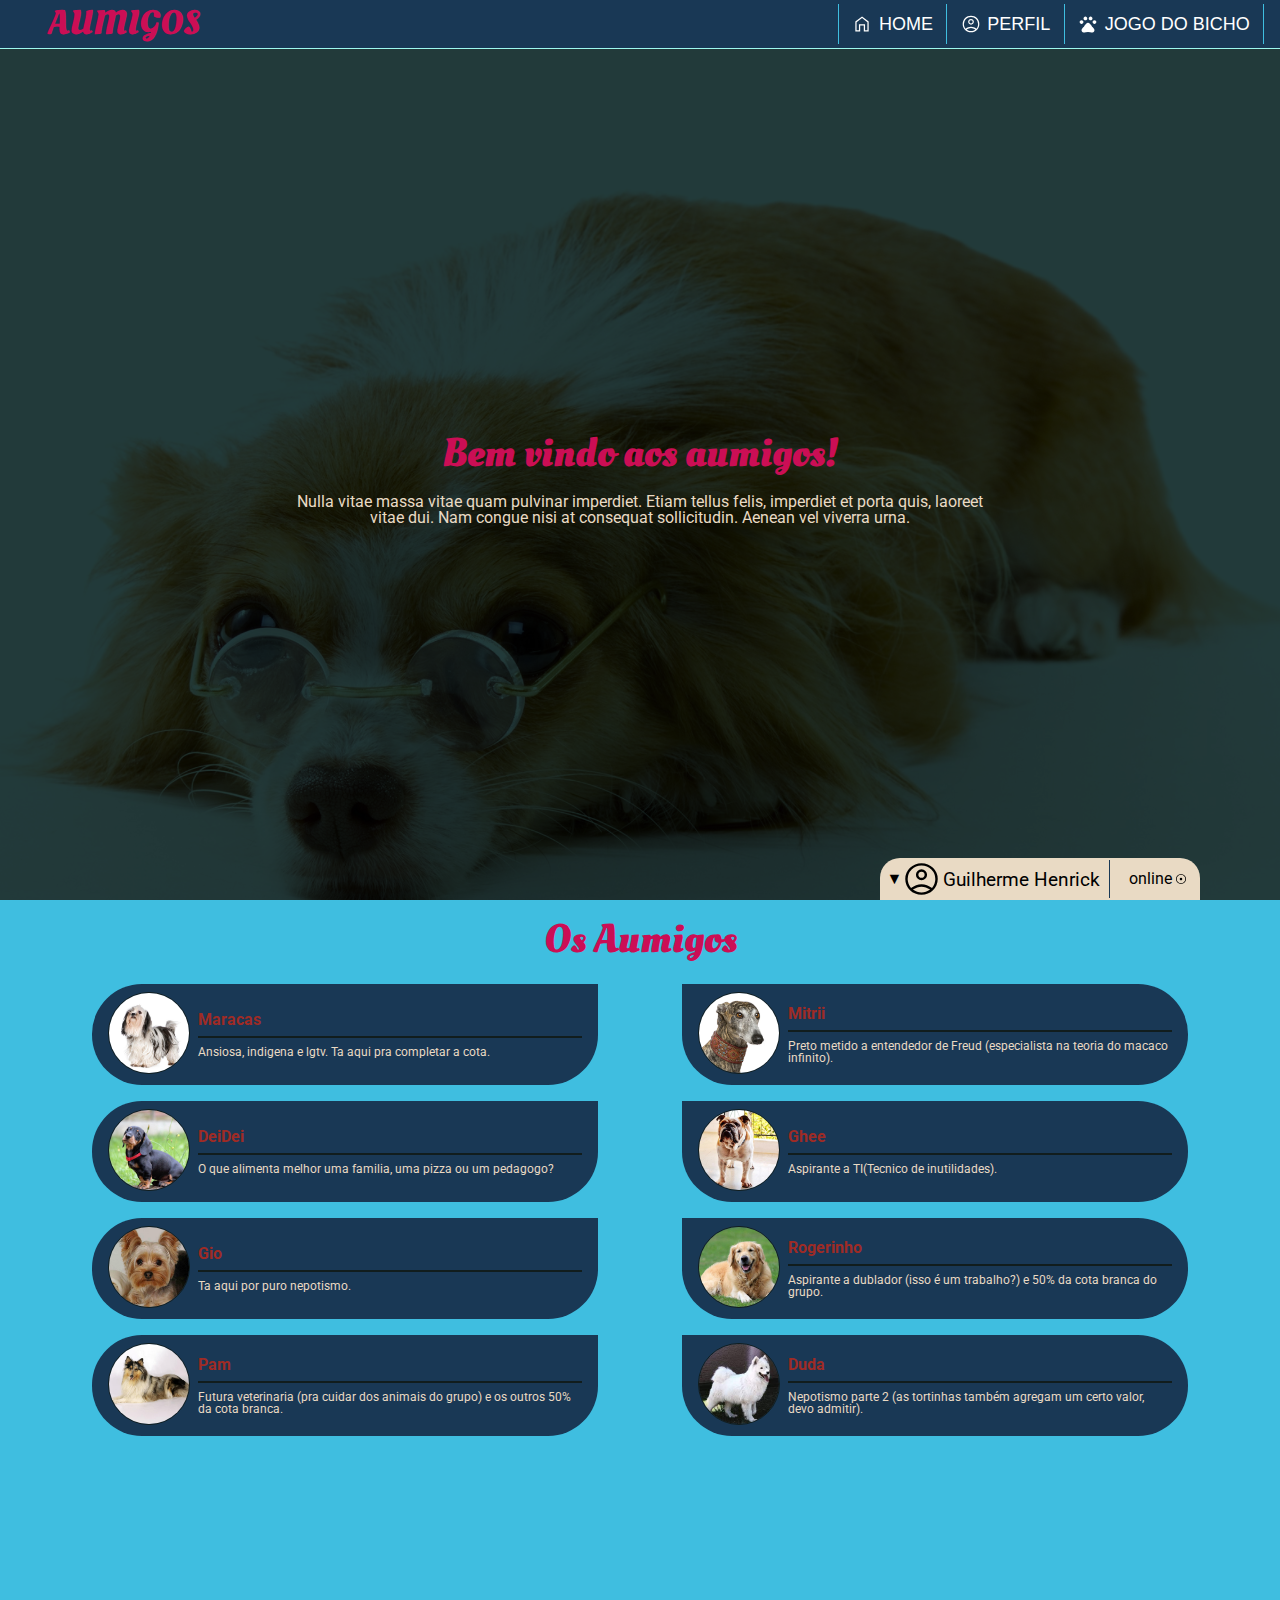
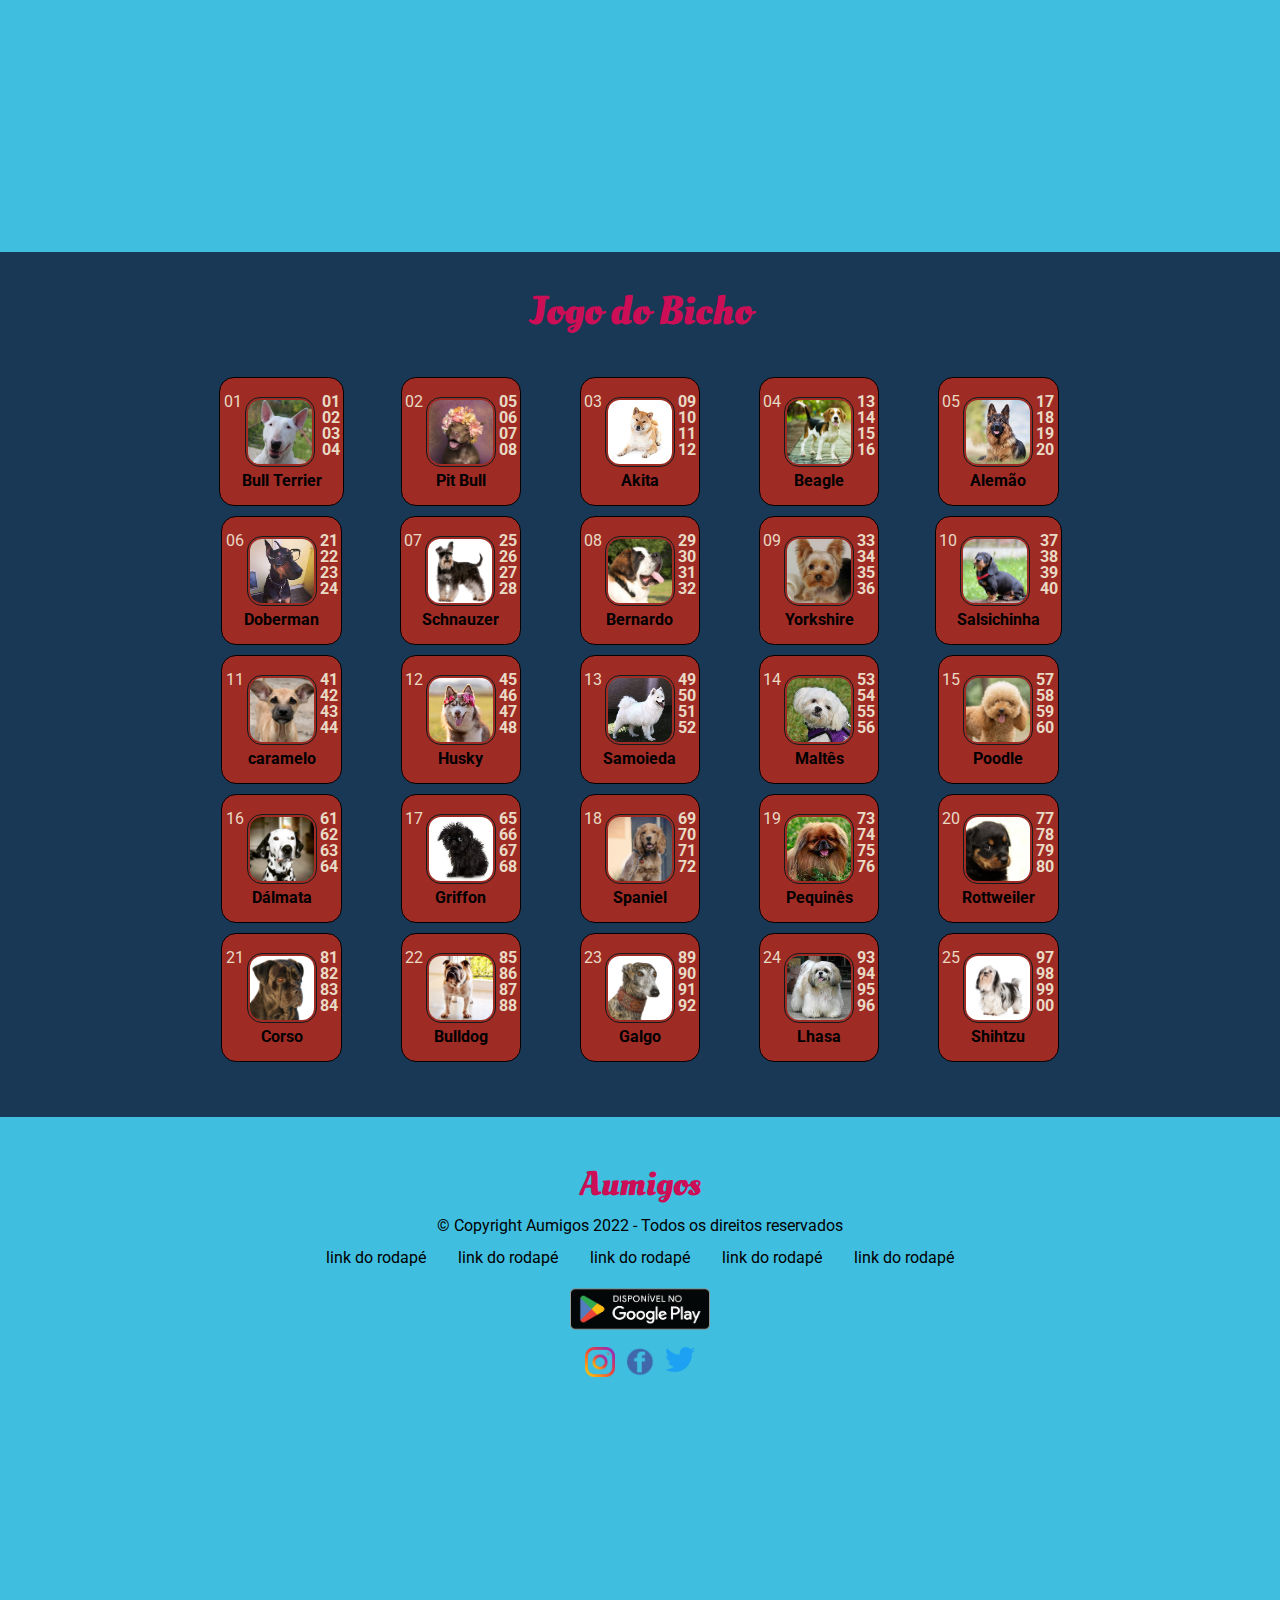
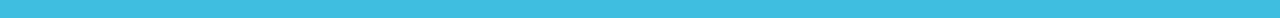
<file: index.html>
<!DOCTYPE html>
<html>
    <head>
        <title>Au</title>
        <meta charset="UTF-8">
        <meta name="viewport" content="width=device-width, initial-scale=1">
        <link rel="stylesheet" href="css/reset.css">
        <link rel="stylesheet" href="css/styles.css">
        <link rel="stylesheet" href="css/header.css">
        <link rel="stylesheet" href="css/chat.css">
        <link rel="stylesheet" href="css/home.css">
        <link rel="stylesheet" href="css/aumigos.css">
        <link rel="stylesheet" href="css/jogo_do_bicho.css">
        <link rel="stylesheet" href="css/footer.css">
        <link href="https://fonts.googleapis.com/css2?family=Roboto:ital,wght@0,100;0,300;0,400;0,500;0,700;0,900;1,100;1,300;1,400;1,500;1,700;1,900&display=swap" rel="stylesheet">
        <link href="https://fonts.googleapis.com/css2?family=Oleo+Script:wght@400;700&display=swap" rel="stylesheet">

    </head>
    <body>
        <header>
            <nav class="navegador">
                
                <div class="container-nav-mobile">

                    <div class="logo-nav-mobile">
                            <a href="index.html" class="logo"><h1 class="logo">AUMIGOS</h1></a>
                    </div>

                    <div class="nav-perfil-mobile">
                        <a href="perfil.html">
                            <img src="img/perfil.svg" alt="icone de perfil" class="nav-button-img">
                        </a>
                    </div>
                    
                </div>

                <div class="container-nav">
                    <div class="logo">
                        <a href="index.html" class="logo"><h1 class="logo">AUMIGOS</h1></a>
                    </div>

                    <div class="nav-buttons">
                        <div class="home">

                            <button class="nav-button home-button nav-buttons-desk">
                                <img src="img/home.svg" alt="icone de perfil" class=" nav-buttons-img">
                                <a href="index.html"><h3 class="texto-nav">HOME</h3></a>
                            </button>

                        </div>

                        <div class="perfil">

                            <button class="nav-button perfil-button-desk nav-buttons-desk">
                                <img src="img/perfil.svg" alt="icone de perfil" class=" nav-buttons-img">
                                <a href="perfil.html" class="texto-nav"><h3 class="texto-nav">PERFIL</h3></a>
                            </button>

                        </div>

                        <div class="jogo">

                            <button class="nav-button jogo-button nav-buttons-desk">
                                <img src="img/animal.svg" alt="icone de perfil" class=" nav-buttons-img">
                                <a href="index.html#jogo-do-bicho"><h3 class="texto-nav">JOGO DO BICHO</h3></a>
                            </button>

                        </div>

                    </div>
                </div>

                
            </nav>
        </header>

        <div class="chat-box">
            <input type="checkbox" name="" id="checkbox-chat-label" class="checkbox-chat">
            
            <div class="chat-header">
                
                <label for="checkbox-chat-label">▼</label>

                <div class="chat-infos">
                    <img src="img/perfil.svg" alt="" class="chat-infos-img">
                    <h3 class="chat-infos-nome">Guilherme Henrick</h3>
                </div>
                <div class="chat-status">
                    <p class="chat-status-texto">online</p>
                    <img src="img/ponto.svg" alt="" class="chat-status-icon">
                </div>
            </div>
            

            <div class="chat-conteudo">
                <p class="chat-conteudo-texto chat-conteudo-texto-remetente">
                    Oii, boa tarde!  <br>
                    Tudo bem?
                </p>

                <p class="chat-conteudo-texto chat-conteudo-texto-recebedor">
                    Oi, boa tarde! <br>
                    Tudo sim, e vc?
                </p>

                <p class="chat-conteudo-texto chat-conteudo-texto-remetente">
                    Tudo otimo. <br>
                    Como esta aquela demanda?
                </p>

                <p class="chat-conteudo-texto chat-conteudo-texto-recebedor">
                    Esta indo kkkk <br>
                    To com uma dificuldade no CCS
                </p>

                <p class="chat-conteudo-texto chat-conteudo-texto-remetente">
                    Qual a dificuldade? <br>
                    Posso ajudar?
                </p>


            </div>

            <div class="chat-input">
                <input type="text" name="chat-input-texto" id="" placeholder="Mensagem" class="chat-input-texto">
                <input type="submit" value="Enviar" class="chat-input-enviar">

            </div>


        </div>

        <main class="home-page">
            <div class="call-to-action-main">
                <h2 class="call-to-action-titulo">
                    Bem vindo aos aumigos!
                </h2>

                <p class="call-to-action-texto">
                    Nulla vitae massa vitae quam pulvinar imperdiet. Etiam tellus felis, imperdiet et porta quis, laoreet vitae dui. Nam congue nisi at consequat sollicitudin. Aenean vel viverra urna.
                </p>

                <!--<button class="call-to-action-button">Seja um Aumigo!</button>-->

            </div>

        </main>

        <div class="aumigos" id="aumigos">
            <h1 class="aumigos-titulo">Os Aumigos</h1>
            <ul class="aumigos-lista">
                <li class="aumigos-lista-itens aumigos-esquerda">
                    <div class="container-aumigos-lista-itens-img">
                        <img src="img/Animais/shitzu.jpg" alt="" class="aumigos-lista-itens-img">                        
                    </div>
                    <div class="aumigos-lista-itens-texto">
                        <h3 class="aumigos-lista-itens-texto-nome aumigos-nome-esquerda">
                            Maracas
                        </h3>
                        <p class="aumigos-lista-itens-texto-conteudo">
                            Ansiosa, indigena e lgtv. Ta aqui pra completar a cota.
                        </p>
                    </div>

                </li>
                <li class="aumigos-lista-itens aumigos-direita">
                    <div class="container-aumigos-lista-itens-img">
                        <img src="img/Animais/galgo.jpg" alt="" class="aumigos-lista-itens-img">                        
                    </div>
                    <div class="aumigos-lista-itens-texto">
                        <h3 class="aumigos-lista-itens-texto-nome aumigos-nome-direita">
                            Mitrii
                        </h3>
                        <p class="aumigos-lista-itens-texto-conteudo">
                            Preto metido a entendedor de Freud (especialista na teoria do macaco infinito).
                        </p>
                    </div>

                </li>
                <li class="aumigos-lista-itens aumigos-esquerda">
                    <div class="container-aumigos-lista-itens-img">
                        <img src="img/Animais/Salsichinha.jpg" alt="" class="aumigos-lista-itens-img">                        
                    </div>
                    <div class="aumigos-lista-itens-texto">
                        <h3 class="aumigos-lista-itens-texto-nome aumigos-nome-esquerda">
                            DeiDei
                        </h3>
                        <p class="aumigos-lista-itens-texto-conteudo">
                            O que alimenta melhor uma familia, uma pizza ou um pedagogo?
                        </p>
                    </div>

                </li>
                <li class="aumigos-lista-itens aumigos-direita">
                    <div class="container-aumigos-lista-itens-img">
                        <img src="img/Animais/bulldog.jpg" alt="" class="aumigos-lista-itens-img">                        
                    </div>
                    <div class="aumigos-lista-itens-texto">
                        <h3 class="aumigos-lista-itens-texto-nome aumigos-nome-direita">
                            Ghee
                        </h3>
                        <p class="aumigos-lista-itens-texto-conteudo">
                            Aspirante a TI(Tecnico de inutilidades).
                        </p>
                    </div>

                </li>
                <li class="aumigos-lista-itens aumigos-esquerda">
                    <div class="container-aumigos-lista-itens-img">
                        <img src="img/Animais/yorkshire.jpg" alt="" class="aumigos-lista-itens-img">                        
                    </div>
                    <div class="aumigos-lista-itens-texto">
                        <h3 class="aumigos-lista-itens-texto-nome aumigos-nome-esquerda">
                            Gio
                        </h3>
                        <p class="aumigos-lista-itens-texto-conteudo">
                            Ta aqui por puro nepotismo.
                        </p>
                    </div>

                </li>
                <li class="aumigos-lista-itens aumigos-direita">
                    <div class="container-aumigos-lista-itens-img">
                        <img src="img/Animais/golden.jpg" alt="" class="aumigos-lista-itens-img">                        
                    </div>
                    <div class="aumigos-lista-itens-texto">
                        <h3 class="aumigos-lista-itens-texto-nome aumigos-nome-direita">
                            Rogerinho
                        </h3>
                        <p class="aumigos-lista-itens-texto-conteudo">
                            Aspirante a dublador (isso é um trabalho?) e 50% da cota branca do grupo.
                        </p>
                    </div>

                </li>
                <li class="aumigos-lista-itens aumigos-esquerda">
                    <div class="container-aumigos-lista-itens-img">
                        <img src="img/Animais/collie.jpg" alt="" class="aumigos-lista-itens-img">                        
                    </div>
                    <div class="aumigos-lista-itens-texto">
                        <h3 class="aumigos-lista-itens-texto-nome aumigos-nome-esquerda">
                            Pam
                        </h3>
                        <p class="aumigos-lista-itens-texto-conteudo">
                            Futura veterinaria (pra cuidar dos animais do grupo) e os outros 50% da cota branca.
                        </p>
                    </div>

                </li>
                <li class="aumigos-lista-itens aumigos-direita">
                    <div class="container-aumigos-lista-itens-img">
                        <img src="img/Animais/samoieda.jpg" alt="" class="aumigos-lista-itens-img">                        
                    </div>
                    <div class="aumigos-lista-itens-texto">
                        <h3 class="aumigos-lista-itens-texto-nome aumigos-nome-direita">
                            Duda
                        </h3>
                        <p class="aumigos-lista-itens-texto-conteudo">
                            Nepotismo parte 2 (as tortinhas também agregam um certo valor, devo admitir).
                        </p>
                    </div>
                    
                </li>
            </ul>
        </div>

        <div id="jogo-do-bicho" class="jogo-do-bicho" >
            <h1 class="jogo-titulo">Jogo do Bicho</h1>
            <ul class="lista-jogo-do-bicho">
                <li class="itens-jogo-do-bicho">
                    <h2 class="jogo-do-bicho-numero">
                        01
                    </h2>
                    <div class="jogo-do-bicho-identificador">
                        <img src="img/Animais/bullterrier.webp" alt="" class="jogo-do-bicho-img">
                        <h2 class="jogo-do-bicho-nome">Bull Terrier</h2>
                    </div>
                    <ul class="jogo-bicho-contagem">
                        <li class="numeros-bicho">
                            <p>01</p>
                        </li>
                        <li class="numeros-bicho">
                            <p>02</p>
                        </li>
                        <li class="numeros-bicho">
                            <p>03</p>
                        </li>
                        <li class="numeros-bicho">
                            <p>04</p>
                        </li>
                    </ul>
                </li>
                <li class="itens-jogo-do-bicho">
                    <h2 class="jogo-do-bicho-numero">
                        02
                    </h2>
                    <div class="jogo-do-bicho-identificador">
                        <img src="img/Animais/pitbull.jpg" alt="" class="jogo-do-bicho-img">
                        <h2 class="jogo-do-bicho-nome">Pit Bull</h2>
                    </div>
                    <ul class="jogo-bicho-contagem">
                        <li class="numeros-bicho">
                            <p>05</p>
                        </li>
                        <li class="numeros-bicho">
                            <p>06</p>
                        </li>
                        <li class="numeros-bicho">
                            <p>07</p>
                        </li>
                        <li class="numeros-bicho">
                            <p>08</p>
                        </li>
                    </ul>
                </li>
                <li class="itens-jogo-do-bicho">
                    <h2 class="jogo-do-bicho-numero">
                        03
                    </h2>
                    <div class="jogo-do-bicho-identificador">
                        <img src="img/Animais/akita.jpg" alt="" class="jogo-do-bicho-img">
                        <h2 class="jogo-do-bicho-nome">Akita</h2>
                    </div>
                    <ul class="jogo-bicho-contagem">
                        <li class="numeros-bicho">
                            <p>09</p>
                        </li>
                        <li class="numeros-bicho">
                            <p>10</p>
                        </li>
                        <li class="numeros-bicho">
                            <p>11</p>
                        </li>
                        <li class="numeros-bicho">
                            <p>12</p>
                        </li>
                    </ul>
                </li>
                <li class="itens-jogo-do-bicho">
                    <h2 class="jogo-do-bicho-numero">
                        04
                    </h2>
                    <div class="jogo-do-bicho-identificador">
                        <img src="img/Animais/beagle.jpg" alt="" class="jogo-do-bicho-img">
                        <h2 class="jogo-do-bicho-nome">Beagle</h2>
                    </div>
                    <ul class="jogo-bicho-contagem">
                        <li class="numeros-bicho">
                            <p>13</p>
                        </li>
                        <li class="numeros-bicho">
                            <p>14</p>
                        </li>
                        <li class="numeros-bicho">
                            <p>15</p>
                        </li>
                        <li class="numeros-bicho">
                            <p>16</p>
                        </li>
                    </ul>
                </li>
                <li class="itens-jogo-do-bicho">
                    <h2 class="jogo-do-bicho-numero">
                        05
                    </h2>
                    <div class="jogo-do-bicho-identificador">
                        <img src="img/Animais/pastoralemao.jpg" alt="" class="jogo-do-bicho-img">
                        <h2 class="jogo-do-bicho-nome">Alemão</h2>
                    </div>
                    <ul class="jogo-bicho-contagem">
                        <li class="numeros-bicho">
                            <p>17</p>
                        </li>
                        <li class="numeros-bicho">
                            <p>18</p>
                        </li>
                        <li class="numeros-bicho">
                            <p>19</p>
                        </li>
                        <li class="numeros-bicho">
                            <p>20</p>
                        </li>
                    </ul>
                </li>
                <li class="itens-jogo-do-bicho">
                    <h2 class="jogo-do-bicho-numero">
                        06
                    </h2>
                    <div class="jogo-do-bicho-identificador">
                        <img src="img/Animais/Doberman.jpg" alt="" class="jogo-do-bicho-img">
                        <h2 class="jogo-do-bicho-nome">Doberman</h2>
                    </div>
                    <ul class="jogo-bicho-contagem">
                        <li class="numeros-bicho">
                            <p>21</p>
                        </li>
                        <li class="numeros-bicho">
                            <p>22</p>
                        </li>
                        <li class="numeros-bicho">
                            <p>23</p>
                        </li>
                        <li class="numeros-bicho">
                            <p>24</p>
                        </li>
                    </ul>
                </li>
                <li class="itens-jogo-do-bicho">
                    <h2 class="jogo-do-bicho-numero">
                        07
                    </h2>
                    <div class="jogo-do-bicho-identificador">
                        <img src="img/Animais/schnauzer.jpg" alt="" class="jogo-do-bicho-img">
                        <h2 class="jogo-do-bicho-nome">Schnauzer </h2>
                    </div>
                    <ul class="jogo-bicho-contagem">
                        <li class="numeros-bicho">
                            <p>25</p>
                        </li>
                        <li class="numeros-bicho">
                            <p>26</p>
                        </li>
                        <li class="numeros-bicho">
                            <p>27</p>
                        </li>
                        <li class="numeros-bicho">
                            <p>28</p>
                        </li>
                    </ul>
                </li>
                <li class="itens-jogo-do-bicho">
                    <h2 class="jogo-do-bicho-numero">
                        08
                    </h2>
                    <div class="jogo-do-bicho-identificador">
                        <img src="img/Animais/saobernardo.jpg" alt="" class="jogo-do-bicho-img">
                        <h2 class="jogo-do-bicho-nome">Bernardo</h2>
                    </div>
                    <ul class="jogo-bicho-contagem">
                        <li class="numeros-bicho">
                            <p>29</p>
                        </li>
                        <li class="numeros-bicho">
                            <p>30</p>
                        </li>
                        <li class="numeros-bicho">
                            <p>31</p>
                        </li>
                        <li class="numeros-bicho">
                            <p>32</p>
                        </li>
                    </ul>
                </li>
                <li class="itens-jogo-do-bicho">
                    <h2 class="jogo-do-bicho-numero">
                        09
                    </h2>
                    <div class="jogo-do-bicho-identificador">
                        <img src="img/Animais/yorkshire.jpg" alt="" class="jogo-do-bicho-img">
                        <h2 class="jogo-do-bicho-nome">Yorkshire </h2>
                    </div>
                    <ul class="jogo-bicho-contagem">
                        <li class="numeros-bicho">
                            <p>33</p>
                        </li>
                        <li class="numeros-bicho">
                            <p>34</p>
                        </li>
                        <li class="numeros-bicho">
                            <p>35</p>
                        </li>
                        <li class="numeros-bicho">
                            <p>36</p>
                        </li>
                    </ul>
                </li>
                <li class="itens-jogo-do-bicho">
                    <h2 class="jogo-do-bicho-numero">
                        10
                    </h2>
                    <div class="jogo-do-bicho-identificador">
                        <img src="img/Animais/Salsichinha.jpg" alt="" class="jogo-do-bicho-img">
                        <h2 class="jogo-do-bicho-nome">Salsichinha</h2>
                    </div>
                    <ul class="jogo-bicho-contagem">
                        <li class="numeros-bicho">
                            <p>37</p>
                        </li>
                        <li class="numeros-bicho">
                            <p>38</p>
                        </li>
                        <li class="numeros-bicho">
                            <p>39</p>
                        </li>
                        <li class="numeros-bicho">
                            <p>40</p>
                        </li>
                    </ul>
                </li>
                <li class="itens-jogo-do-bicho">
                    <h2 class="jogo-do-bicho-numero">
                        11
                    </h2>
                    <div class="jogo-do-bicho-identificador">
                        <img src="img/Animais/caramelo.jpg" alt="" class="jogo-do-bicho-img">
                        <h2 class="jogo-do-bicho-nome">caramelo</h2>
                    </div>
                    <ul class="jogo-bicho-contagem">
                        <li class="numeros-bicho">
                            <p>41</p>
                        </li>
                        <li class="numeros-bicho">
                            <p>42</p>
                        </li>
                        <li class="numeros-bicho">
                            <p>43</p>
                        </li>
                        <li class="numeros-bicho">
                            <p>44</p>
                        </li>
                    </ul>
                </li>
                <li class="itens-jogo-do-bicho">
                    <h2 class="jogo-do-bicho-numero">
                        12
                    </h2>
                    <div class="jogo-do-bicho-identificador">
                        <img src="img/Animais/husky.jpg" alt="" class="jogo-do-bicho-img">
                        <h2 class="jogo-do-bicho-nome">Husky</h2>
                    </div>
                    <ul class="jogo-bicho-contagem">
                        <li class="numeros-bicho">
                            <p>45</p>
                        </li>
                        <li class="numeros-bicho">
                            <p>46</p>
                        </li>
                        <li class="numeros-bicho">
                            <p>47</p>
                        </li>
                        <li class="numeros-bicho">
                            <p>48</p>
                        </li>
                    </ul>
                </li>
                <li class="itens-jogo-do-bicho">
                    <h2 class="jogo-do-bicho-numero">
                        13
                    </h2>
                    <div class="jogo-do-bicho-identificador">
                        <img src="img/Animais/samoieda.jpg" alt="" class="jogo-do-bicho-img">
                        <h2 class="jogo-do-bicho-nome">Samoieda</h2>
                    </div>
                    <ul class="jogo-bicho-contagem">
                        <li class="numeros-bicho">
                            <p>49</p>
                        </li>
                        <li class="numeros-bicho">
                            <p>50</p>
                        </li>
                        <li class="numeros-bicho">
                            <p>51</p>
                        </li>
                        <li class="numeros-bicho">
                            <p>52</p>
                        </li>
                    </ul>
                </li>
                <li class="itens-jogo-do-bicho">
                    <h2 class="jogo-do-bicho-numero">
                        14
                    </h2>
                    <div class="jogo-do-bicho-identificador">
                        <img src="img/Animais/Maltes.jpg" alt="" class="jogo-do-bicho-img">
                        <h2 class="jogo-do-bicho-nome">Maltês</h2>
                    </div>
                    <ul class="jogo-bicho-contagem">
                        <li class="numeros-bicho">
                            <p>53</p>
                        </li>
                        <li class="numeros-bicho">
                            <p>54</p>
                        </li>
                        <li class="numeros-bicho">
                            <p>55</p>
                        </li>
                        <li class="numeros-bicho">
                            <p>56</p>
                        </li>
                    </ul>
                </li>
                <li class="itens-jogo-do-bicho">
                    <h2 class="jogo-do-bicho-numero">
                        15
                    </h2>
                    <div class="jogo-do-bicho-identificador">
                        <img src="img/Animais/poodle.jpg" alt="" class="jogo-do-bicho-img">
                        <h2 class="jogo-do-bicho-nome">Poodle</h2>
                    </div>
                    <ul class="jogo-bicho-contagem">
                        <li class="numeros-bicho">
                            <p>57</p>
                        </li>
                        <li class="numeros-bicho">
                            <p>58</p>
                        </li>
                        <li class="numeros-bicho">
                            <p>59</p>
                        </li>
                        <li class="numeros-bicho">
                            <p>60</p>
                        </li>
                    </ul>
                </li>
                <li class="itens-jogo-do-bicho">
                    <h2 class="jogo-do-bicho-numero">
                        16
                    </h2>
                    <div class="jogo-do-bicho-identificador">
                        <img src="img/Animais/dalmata.webp" alt="" class="jogo-do-bicho-img">
                        <h2 class="jogo-do-bicho-nome">Dálmata</h2>
                    </div>
                    <ul class="jogo-bicho-contagem">
                        <li class="numeros-bicho">
                            <p>61</p>
                        </li>
                        <li class="numeros-bicho">
                            <p>62</p>
                        </li>
                        <li class="numeros-bicho">
                            <p>63</p>
                        </li>
                        <li class="numeros-bicho">
                            <p>64</p>
                        </li>
                    </ul>
                </li>
                <li class="itens-jogo-do-bicho">
                    <h2 class="jogo-do-bicho-numero">
                        17
                    </h2>
                    <div class="jogo-do-bicho-identificador">
                        <img src="img/Animais/griffon.jpg" alt="" class="jogo-do-bicho-img">
                        <h2 class="jogo-do-bicho-nome">Griffon</h2>
                    </div>
                    <ul class="jogo-bicho-contagem">
                        <li class="numeros-bicho">
                            <p>65</p>
                        </li>
                        <li class="numeros-bicho">
                            <p>66</p>
                        </li>
                        <li class="numeros-bicho">
                            <p>67</p>
                        </li>
                        <li class="numeros-bicho">
                            <p>68</p>
                        </li>
                    </ul>
                </li>
                <li class="itens-jogo-do-bicho">
                    <h2 class="jogo-do-bicho-numero">
                        18
                    </h2>
                    <div class="jogo-do-bicho-identificador">
                        <img src="img/Animais/spaniel.jpg" alt="" class="jogo-do-bicho-img">
                        <h2 class="jogo-do-bicho-nome">Spaniel</h2>
                    </div>
                    <ul class="jogo-bicho-contagem">
                        <li class="numeros-bicho">
                            <p>69</p>
                        </li>
                        <li class="numeros-bicho">
                            <p>70</p>
                        </li>
                        <li class="numeros-bicho">
                            <p>71</p>
                        </li>
                        <li class="numeros-bicho">
                            <p>72</p>
                        </li>
                    </ul>
                </li>
                <li class="itens-jogo-do-bicho">
                    <h2 class="jogo-do-bicho-numero">
                        19
                    </h2>
                    <div class="jogo-do-bicho-identificador">
                        <img src="img/Animais/pequines.jpg" alt="" class="jogo-do-bicho-img">
                        <h2 class="jogo-do-bicho-nome">Pequinês</h2>
                    </div>
                    <ul class="jogo-bicho-contagem">
                        <li class="numeros-bicho">
                            <p>73</p>
                        </li>
                        <li class="numeros-bicho">
                            <p>74</p>
                        </li>
                        <li class="numeros-bicho">
                            <p>75</p>
                        </li>
                        <li class="numeros-bicho">
                            <p>76</p>
                        </li>
                    </ul>
                </li>
                <li class="itens-jogo-do-bicho">
                    <h2 class="jogo-do-bicho-numero">
                        20
                    </h2>
                    <div class="jogo-do-bicho-identificador">
                        <img src="img/Animais/rottweiler.jpg" alt="" class="jogo-do-bicho-img">
                        <h2 class="jogo-do-bicho-nome">Rottweiler</h2>
                    </div>
                    <ul class="jogo-bicho-contagem">
                        <li class="numeros-bicho">
                            <p>77</p>
                        </li>
                        <li class="numeros-bicho">
                            <p>78</p>
                        </li>
                        <li class="numeros-bicho">
                            <p>79</p>
                        </li>
                        <li class="numeros-bicho">
                            <p>80</p>
                        </li>
                    </ul>
                </li>
                <li class="itens-jogo-do-bicho">
                    <h2 class="jogo-do-bicho-numero">
                        21
                    </h2>
                    <div class="jogo-do-bicho-identificador">
                        <img src="img/Animais/Corso.jpg" alt="" class="jogo-do-bicho-img">
                        <h2 class="jogo-do-bicho-nome">Corso</h2>
                    </div>
                    <ul class="jogo-bicho-contagem">
                        <li class="numeros-bicho">
                            <p>81</p>
                        </li>
                        <li class="numeros-bicho">
                            <p>82</p>
                        </li>
                        <li class="numeros-bicho">
                            <p>83</p>
                        </li>
                        <li class="numeros-bicho">
                            <p>84</p>
                        </li>
                    </ul>
                </li>
                <li class="itens-jogo-do-bicho">
                    <h2 class="jogo-do-bicho-numero">
                        22
                    </h2>
                    <div class="jogo-do-bicho-identificador">
                        <img src="img/Animais/bulldog.jpg" alt="" class="jogo-do-bicho-img">
                        <h2 class="jogo-do-bicho-nome">Bulldog</h2>
                    </div>
                    <ul class="jogo-bicho-contagem">
                        <li class="numeros-bicho">
                            <p>85</p>
                        </li>
                        <li class="numeros-bicho">
                            <p>86</p>
                        </li>
                        <li class="numeros-bicho">
                            <p>87</p>
                        </li>
                        <li class="numeros-bicho">
                            <p>88</p>
                        </li>
                    </ul>
                </li>
                <li class="itens-jogo-do-bicho">
                    <h2 class="jogo-do-bicho-numero">
                        23
                    </h2>
                    <div class="jogo-do-bicho-identificador">
                        <img src="img/Animais/galgo.jpg" alt="" class="jogo-do-bicho-img">
                        <h2 class="jogo-do-bicho-nome">Galgo</h2>
                    </div>
                    <ul class="jogo-bicho-contagem">
                        <li class="numeros-bicho">
                            <p>89</p>
                        </li>
                        <li class="numeros-bicho">
                            <p>90</p>
                        </li>
                        <li class="numeros-bicho">
                            <p>91</p>
                        </li>
                        <li class="numeros-bicho">
                            <p>92</p>
                        </li>
                    </ul>
                </li>
                <li class="itens-jogo-do-bicho">
                    <h2 class="jogo-do-bicho-numero">
                        24
                    </h2>
                    <div class="jogo-do-bicho-identificador">
                        <img src="img/Animais/lhasa.jpg" alt="" class="jogo-do-bicho-img">
                        <h2 class="jogo-do-bicho-nome">Lhasa</h2>
                    </div>
                    <ul class="jogo-bicho-contagem">
                        <li class="numeros-bicho">
                            <p>93</p>
                        </li>
                        <li class="numeros-bicho">
                            <p>94</p>
                        </li>
                        <li class="numeros-bicho">
                            <p>95</p>
                        </li>
                        <li class="numeros-bicho">
                            <p>96</p>
                        </li>
                    </ul>
                </li>
                <li class="itens-jogo-do-bicho  last-grid">
                    <h2 class="jogo-do-bicho-numero">
                        25
                    </h2>
                    <div class="jogo-do-bicho-identificador">
                        <img src="img/Animais/shitzu.jpg" alt="" class="jogo-do-bicho-img">
                        <h2 class="jogo-do-bicho-nome">Shihtzu</h2>
                    </div>
                    <ul class="jogo-bicho-contagem">
                        <li class="numeros-bicho">
                            <p>97</p>
                        </li>
                        <li class="numeros-bicho">
                            <p>98</p>
                        </li>
                        <li class="numeros-bicho">
                            <p>99</p>
                        </li>
                        <li class="numeros-bicho">
                            <p>00</p>
                        </li>
                    </ul>
                </li>
            </ul>
        </div>

        <footer class="rodape">
            <h3 class="logo logo-rodape">Aumigos</h3>
            <p class="rodape-copy">© Copyright Aumigos 2022 - Todos os direitos reservados</p>
            <ul class="rodape-lista">
                <li class="rodape-lista-itens"><a href="#" class="rodape-lista-links">link do rodapé</a></li>
                <li class="rodape-lista-itens"><a href="#" class="rodape-lista-links">link do rodapé</a></li>
                <li class="rodape-lista-itens"><a href="#" class="rodape-lista-links">link do rodapé</a></li>
                <li class="rodape-lista-itens"><a href="#" class="rodape-lista-links">link do rodapé</a></li>
                <li class="rodape-lista-itens"><a href="#" class="rodape-lista-links">link do rodapé</a></li>
            </ul>
            <img src="img/play-store.png" alt="disponivel na play store" class="disponivel-play-store">
            <ul class="rodape-lista">
                <ul>
                    <a href="#" class="rodape-lista-links">
                    <img src="img/instagram.png" alt="" class="rodape-lista-icons">
                </a>
                </ul>
                <ul>
                    <a href="#" class="rodape-lista-links">
                    <img src="img/facebook.png" alt="" class="rodape-lista-icons">
                </a>
                </ul>
                <ul>
                    <a href="#" class="rodape-lista-links">
                    <img src="img/twitter.png" alt="" class="rodape-lista-icons">
                </a>
                </ul>
            </ul>
        </footer>
    </body>
</html>
</file>
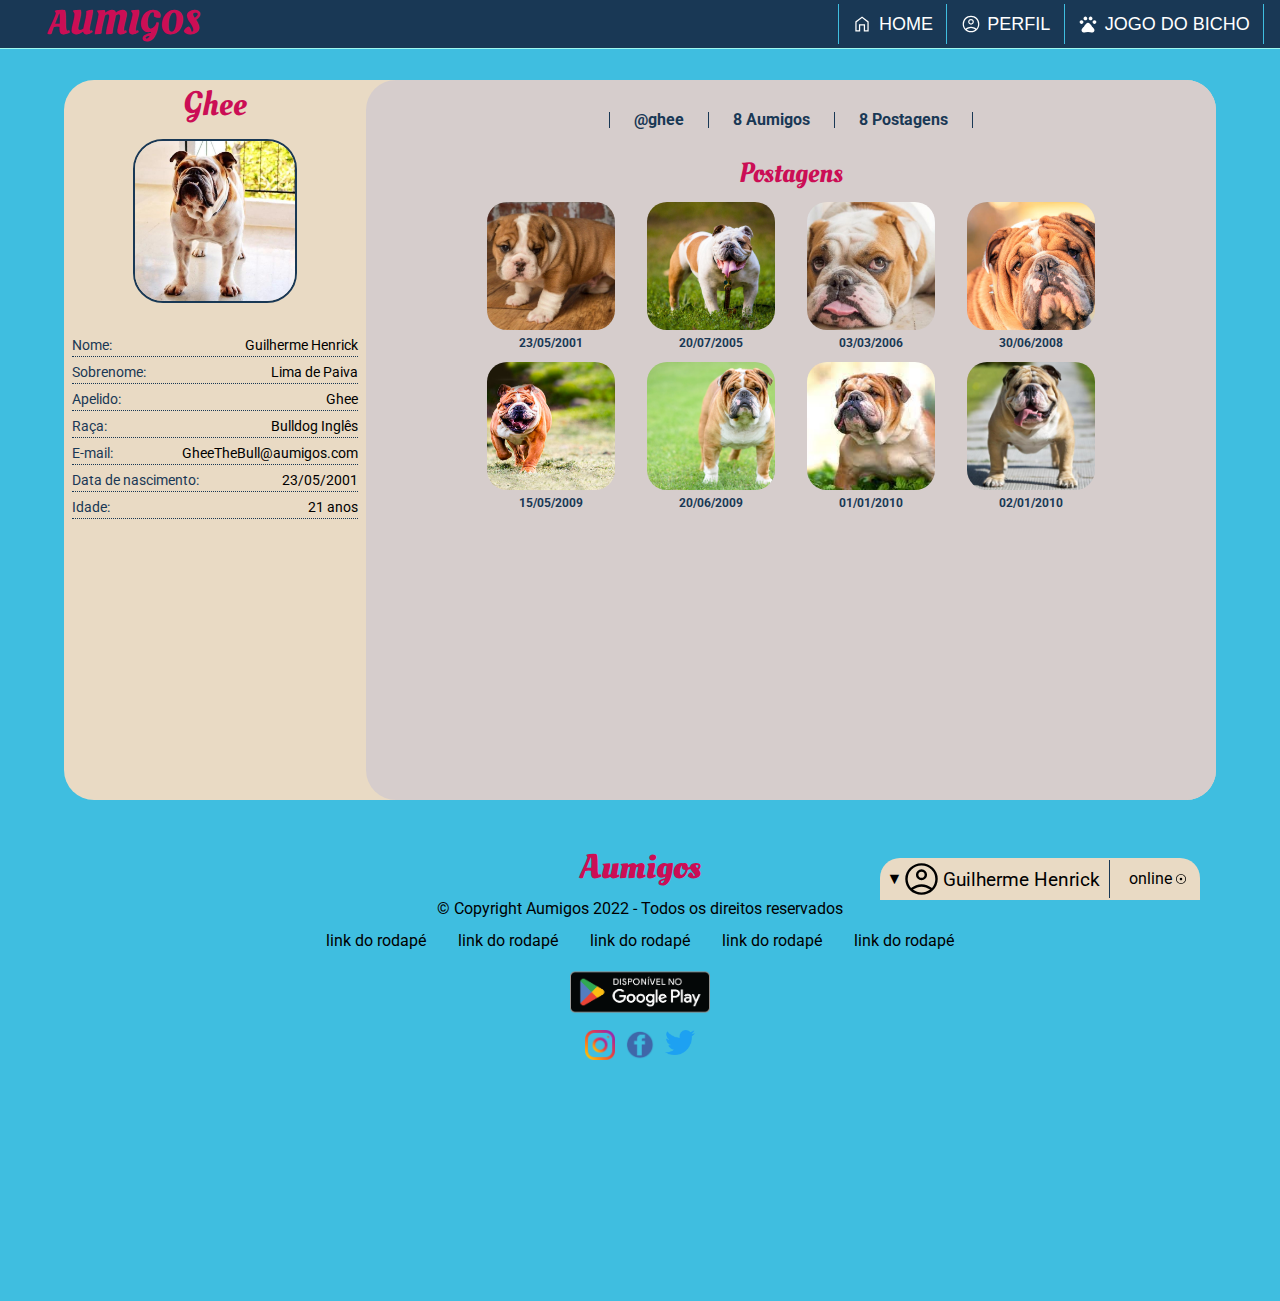
<file: perfil.html>
<!DOCTYPE html>
<html>
    <head>
        <meta charset="UTF-8">
        <meta name="viewport" content="width=device-width, initial-scale=1">
        <link rel="stylesheet" href="css/reset.css">
        <link rel="stylesheet" href="css/root.css">
        <link rel="stylesheet" href="css/perfil.css">
        <link rel="stylesheet" href="css/header.css">
        <link rel="stylesheet" href="css/footer.css">
        <link rel="stylesheet" href="css/chat.css">
        <link href="https://fonts.googleapis.com/css2?family=Roboto:ital,wght@0,100;0,300;0,400;0,500;0,700;0,900;1,100;1,300;1,400;1,500;1,700;1,900&display=swap" rel="stylesheet">
        <link href="https://fonts.googleapis.com/css2?family=Oleo+Script:wght@400;700&display=swap" rel="stylesheet">
    </head>
    <body>

        <header>
            <nav class="navegador">
                
                <div class="container-nav-mobile">

                    <div class="logo-nav-mobile">
                            <a href="index.html" class="logo"><h1 class="logo">AUMIGOS</h1></a>
                    </div>

                    <div class="nav-perfil-mobile">
                        <a href="perfil.html">
                            <img src="img/perfil.svg" alt="icone de perfil" class="nav-button-img">
                        </a>
                    </div>
                    
                </div>

                <div class="container-nav">
                    <div class="logo">
                        <a href="index.html" class="logo"><h1 class="logo">AUMIGOS</h1></a>
                    </div>

                    <div class="nav-buttons">
                        <div class="home">

                            <button class="nav-button home-button nav-buttons-desk">
                                <img src="img/home.svg" alt="icone de perfil" class=" nav-buttons-img">
                                <a href="index.html"><h3 class="texto-nav">HOME</h3></a>
                            </button>

                        </div>

                        <div class="perfil">

                            <button class="nav-button perfil-button-desk nav-buttons-desk">
                                <img src="img/perfil.svg" alt="icone de perfil" class=" nav-buttons-img">
                                <a href="perfil.html" class="texto-nav"><h3 class="texto-nav">PERFIL</h3></a>
                            </button>

                        </div>

                        <div class="jogo">

                            <button class="nav-button jogo-button nav-buttons-desk">
                                <img src="img/animal.svg" alt="icone de perfil" class=" nav-buttons-img">
                                <a href="index.html#jogo-do-bicho"><h3 class="texto-nav">JOGO DO BICHO</h3></a>
                            </button>

                        </div>

                    </div>
                </div>

                
            </nav>
        </header>

        <div class="chat-box">
            <input type="checkbox" name="" id="checkbox-chat-label" class="checkbox-chat">
            
            <div class="chat-header">
                
                <label for="checkbox-chat-label">▼</label>

                <div class="chat-infos">
                    <img src="img/perfil.svg" alt="" class="chat-infos-img">
                    <h3 class="chat-infos-nome">Guilherme Henrick</h3>
                </div>
                <div class="chat-status">
                    <p class="chat-status-texto">online</p>
                    <img src="img/ponto.svg" alt="" class="chat-status-icon">
                </div>
            </div>
            

            <div class="chat-conteudo">
                <p class="chat-conteudo-texto chat-conteudo-texto-remetente">
                    Oii, boa tarde!  <br>
                    Tudo bem?
                </p>

                <p class="chat-conteudo-texto chat-conteudo-texto-recebedor">
                    Oi, boa tarde! <br>
                    Tudo sim, e vc?
                </p>

                <p class="chat-conteudo-texto chat-conteudo-texto-remetente">
                    Tudo otimo. <br>
                    Como esta aquela demanda?
                </p>

                <p class="chat-conteudo-texto chat-conteudo-texto-recebedor">
                    Esta indo kkkk <br>
                    To com uma dificuldade no CCS
                </p>

                <p class="chat-conteudo-texto chat-conteudo-texto-remetente">
                    Qual a dificuldade? <br>
                    Posso ajudar?
                </p>


            </div>

            <div class="chat-input">
                <input type="text" name="chat-input-texto" id="" placeholder="Mensagem" class="chat-input-texto">
                <input type="submit" value="Enviar" class="chat-input-enviar">

            </div>


        </div>

        <main class="paginaPerfil">

            <div class="perfilInfos">
                <h3 class="perfilTitulo titulo">Ghee</h3>
                <img src="img/Animais/bulldog.jpg" alt="" class="perfilImagem">
                <ul class="perfilInfosLista">
                    <li class="perfilInfosItem">
                        <h4 class="infosListaTitulo">Nome:</h4>
                        <p class="infosListaItem">Guilherme Henrick</p>
                    </li>
                    <li class="perfilInfosItem">
                        <h4 class="infosListaTitulo">Sobrenome:</h4>
                        <p class="infosListaItem">Lima de Paiva</p>
                    </li>
                    <li class="perfilInfosItem">
                        <h4 class="infosListaTitulo">Apelido:</h4>
                        <p class="infosListaItem">Ghee</p>
                    </li>
                    <li class="perfilInfosItem">
                        <h4 class="infosListaTitulo">Raça:</h4>
                        <p class="infosListaItem">Bulldog Inglês</p>
                    </li>
                    <li class="perfilInfosItem">
                        <h4 class="infosListaTitulo">E-mail:</h4>
                        <p class="infosListaItem">GheeTheBull@aumigos.com</p>
                    </li>
                    <li class="perfilInfosItem">
                        <h4 class="infosListaTitulo">Data de nascimento:</h4>
                        <p class="infosListaItem">23/05/2001</p>
                    </li>
                    <li class="perfilInfosItem">
                        <h4 class="infosListaTitulo">Idade:</h4>
                        <p class="infosListaItem">21 anos</p>
                    </li>
                </ul>
            </div>

            <div class="perfilConteudo">

                <!--section.conteudoInfos>ul.conteudoInfosLista>(li.conteudoInfosItem)*-->
                <section class="conteudoInfos">
                    <p class="arroba conteudoInfosTexto">@ghee</p>
                    <p class="aumigos conteudoInfosTexto">8 Aumigos</p>
                    <p class="postagens conteudoInfosTexto">8 Postagens</p>
                </section>
                <section class="postagens">
                    <h3 class="postagensTitulo titulo">Postagens</h3>
                    <ul class="listaPostagens">
                        <li class="postagensItens">
                            <img src="img/Animais/bulldog/1.jpg" alt="" class="postagemImagem">
                            <p class="postagemImagemData">23/05/2001</p>
                        </li>
                        <li class="postagensItens">
                            <img src="img/Animais/bulldog/2.jpg" alt="" class="postagemImagem">
                            <p class="postagemImagemData">20/07/2005</p>
                        </li>
                        <li class="postagensItens">
                            <img src="img/Animais/bulldog/3.jpg" alt="" class="postagemImagem">
                            <p class="postagemImagemData">03/03/2006</p>
                        </li>
                        <li class="postagensItens">
                            <img src="img/Animais/bulldog/4.jpg" alt="" class="postagemImagem">
                            <p class="postagemImagemData">30/06/2008</p>
                        </li>
                        <li class="postagensItens">
                            <img src="img/Animais/bulldog/5.jpg" alt="" class="postagemImagem">
                            <p class="postagemImagemData">15/05/2009</p>
                        </li>
                        <li class="postagensItens">
                            <img src="img/Animais/bulldog/6.jpeg" alt="" class="postagemImagem">
                            <p class="postagemImagemData">20/06/2009</p>
                        </li>
                        <li class="postagensItens">
                            <img src="img/Animais/bulldog/7.jpg" alt="" class="postagemImagem">
                            <p class="postagemImagemData">01/01/2010</p>
                        </li>
                        <li class="postagensItens">
                            <img src="img/Animais/bulldog/8.jpg" alt="" class="postagemImagem">
                            <p class="postagemImagemData">02/01/2010</p>
                        </li>
                    </ul>
                </section>
                
            </div>
            
        </main>

        <footer class="rodape">
            <h3 class="logo logo-rodape">Aumigos</h3>
            <p class="rodape-copy">© Copyright Aumigos 2022 - Todos os direitos reservados</p>
            <ul class="rodape-lista">
                <li class="rodape-lista-itens"><a href="#" class="rodape-lista-links">link do rodapé</a></li>
                <li class="rodape-lista-itens"><a href="#" class="rodape-lista-links">link do rodapé</a></li>
                <li class="rodape-lista-itens"><a href="#" class="rodape-lista-links">link do rodapé</a></li>
                <li class="rodape-lista-itens"><a href="#" class="rodape-lista-links">link do rodapé</a></li>
                <li class="rodape-lista-itens"><a href="#" class="rodape-lista-links">link do rodapé</a></li>
            </ul>
            <img src="img/play-store.png" alt="disponivel na play store" class="disponivel-play-store">
            <ul class="rodape-lista">
                <ul>
                    <a href="#" class="rodape-lista-links">
                    <img src="img/instagram.png" alt="" class="rodape-lista-icons">
                </a>
                </ul>
                <ul>
                    <a href="#" class="rodape-lista-links">
                    <img src="img/facebook.png" alt="" class="rodape-lista-icons">
                </a>
                </ul>
                <ul>
                    <a href="#" class="rodape-lista-links">
                    <img src="img/twitter.png" alt="" class="rodape-lista-icons">
                </a>
                </ul>
            </ul>
        </footer>
        
    </body>
</html>
</file>
<file: css/styles.css>
:root{
    --cor-turquoise: #01949A;
    --cor-navy-blue: #004369;
    --cor-beige: #E5DDC8;
    --cor-vermelho: #DB1F48;

    --fonte-roboto:'Roboto', sans-serif;
    --fonte-Oleo-Script:'Oleo Script', cursive;
}

a{
    text-decoration: none;
    color: black;
}

body{
    background-color: var(--cor-teal);
    font-family: var(--fonte-roboto);
}
</file>
<file: css/header.css>
@import url("root.css");

header{
    position: fixed;
    top: 0;
    width: 100vw;
    border-bottom: #9EF8EE solid 1px;
    
}

.navegador{
    height: 3em;
    background-color: var(--cor-navy-blue);
    
}

.container-nav-mobile{
    display: flex;
    align-items: center;
    height: 100%;
    justify-content: space-between;
    padding: 0 1.5em;
}


.lista-nav-menu-mobile{
    position: absolute;
    display: none;
    padding:  0.6em 0.6em ;
    background-color: var(--cor-terciaria);
    width: 50vw;
    height: 100vh;
    top: 0;
    left: 0;  
}

.menu-button:focus ~ .lista-nav-menu-mobile{
    display: block;
}

.nav-link{
    border-bottom: #9EF8EE solid 1px;
    padding: 1em 0em;
    font-size: 16px;
}

.nav-lista-links-img{
    filter: invert(100%);
    width: 1em; 
}

.close-button-img{
    width: 2em;
    margin-bottom: 3em;
}

.logo{
    font-family: var(--fonte-Oleo-Script);
    font-weight: 700;
    color: var(--cor-vermelho);
    font-size: 24px;

    justify-self: center;
    

}

.nav-button{
    background-color: transparent;
    border: none;
    
    color: var(--cor-beige);
}

.nav-button-img{
    filter: invert(100%);
    width: 2em;
}


.lista-perfil-nav-mobile{
    position: absolute;
    display: none;
    padding:  0.6em 0.6em ;
    background-color: var(--cor-terciaria);
    width: 50vw;
    height: 100vh;
    top: 0;
    right: 0;  
}

.perfil-button:focus ~ .lista-perfil-nav-mobile{
    display: block;
}
.container-nav{
    display: none;
}
@media screen and (min-width: 1024px){
    

    .container-nav-mobile{
        display: none;
    }

    .logo{
        font-size: 34px;
        
    }

    .container-nav{
        display: flex;
        justify-content: space-between;
        padding: 0em 1em 0 3em;
        align-items: center;
        height: 100%;
    }

    .nav-buttons{
        display: flex;
    }

    .nav-buttons-img{
        width: 1.5em;
        padding-right: 0.5em;
        filter: invert(100%);
    }

    .nav-buttons-desk{
        border-right: var(--cor-turquoise) solid 1px;
        border-left: var(--cor-turquoise) solid 1px;
        display: flex;
        align-items: center;
        height: 3em;
        padding: 0 1em;
    }

    .perfil-button-desk{
        border: none;
    }
    
    .texto-nav{
        font-size: 18px;
        color: white;
    }

}
</file>
<file: css/chat.css>
@import url("root.css");

.chat-box{
    display: none;
}
@media screen and (min-width: 1024px){
    
    .chat-box{
        display: block;
        bottom: 0;
        right: 5em;
        position: fixed;
        width: 20em;
    }

    .chat-header{
        display: flex;
        align-items: center;
        background-color: var(--cor-beige);
        padding: 0.1em 0.4em;

        border-top-left-radius: 20px;
        border-top-right-radius: 20px;

    }

    .chat-infos{
        display: flex;
        align-items: center;
        margin-right: 1em;
        font-size: 1.2em;
        border-right: var(--cor-navy-blue) solid 1px;

        padding-right: 0.5em;
        
    }   

    .chat-infos-img{
        width: 2em;
        margin-right: 0.1em;
    }

    .chat-status{
        display: flex;
        font-size: 1em;
        align-items: center;
    }

    .chat-status-texto{
        margin-right: 3px;
    }

    .chat-status-icon{
        width: 12px;
    }

    .chat-conteudo{
        display: none;
        height: 40vh;
        background-color: var(--cor-navy-blue);
        flex-direction: column;
        justify-content: space-between;
        padding: 5px;
    }

    .chat-conteudo-texto{
        background-color: var(--cor-turquoise);
        padding: 7px;
        font-weight: 500;
    }

    .chat-conteudo-texto-recebedor{
        border-top-left-radius: 10px;
        border-top-right-radius: 10px;
        border-bottom-left-radius: 10px;
        margin: 0 0 0 auto;
        background-color: var(--cor-beige);
    }

    .chat-conteudo-texto-remetente{
        border-top-right-radius: 10px;
        border-top-left-radius: 10px;
        border-bottom-right-radius: 10px;
        
        margin: 0 auto 0 0;
    }
   
    .chat-input{
        display: none;
        height: 2em;
    }
    .chat-input-texto{
        width: 80%;
        border: none;
        background-color: var(--cor-terciaria);
    }
    ::placeholder{
        color: var(--cor-navy-blue);
        font-size: 16px;
        font-family: var(--fonte-roboto);
        background-color: var(--cor-terciaria);
        padding-left: 1em;
    }
    .chat-input-enviar{
        color: var(--cor-navy-blue);
        font-size: 16px;
        width: 20%;
        font-family: var(--fonte-roboto);
        background-color: var(--cor-terciaria);
        border: none;
        border-left: var(--cor-navy-blue) solid 1px;
    }

    .checkbox-chat{
        display: none;
    }
    
    .checkbox-chat:checked ~ .chat-conteudo{
        display: flex;
    }

    .checkbox-chat:checked ~ .chat-input{
        display: flex;
    }
}
</file>
<file: css/home.css>
@import url("root.css");


.home-page{
    height: 100vh;
    background-image: url("../img/background_mobile.jpg");
    background-position: center;
    background-size: cover;
    background-color: var(--cor-ebony);
    background-blend-mode: overlay;
    display: flex;
    text-align: center;
}

.call-to-action-main{
    margin-top: 75%;
}

.call-to-action-titulo{
    font-family: var(--fonte-Oleo-Script);
    color: var(--cor-vermelho);
    font-size: 28px;
    font-weight: bold;
    margin-bottom: 0.5em;
}

.call-to-action-texto{
    color: var(--cor-beige);
    width: 90%;
    margin: auto;
}

.call-to-action-button{
    font-size: 18px;
    padding: 0.5em 2em; 
    background-color: var(--cor-navy-blue);
    border: var(--fonte-Oleo-Script) solid 1px;
    border-radius: 20px;
    margin-top: 2em;
    color: var(--cor-turquoise);
    font-weight: bold;
}


@media screen and (min-width: 1024px) {
    .home-page{
    height: 100vh;
    background-image: url("../img/main_background.jpg");
    background-position: center;
    background-size: cover;
    background-color: var(--cor-ebony);
    background-blend-mode: overlay;
    display: flex;
    text-align: center;
}

.call-to-action-main{
    width: 60%;
    margin: auto ;
}

.call-to-action-titulo{
    margin-top: 1.5em;
    margin-bottom: 0.5em;
    color: var(--cor-vermelho);
    font-family: var(--fonte-Oleo-Script);
    font-size: 40px;
}

.call-to-action-texto{
    color: var(--cor-beige);
    width: 90%;
    margin: auto;
}

.call-to-action-button{
    font-size: 18px;
    padding: 0.5em 2em; 
    background-color: var(--cor-navy-blue);
    border: var(--fonte-Oleo-Script) solid 1px;
    border-radius: 20px;
    margin-top: 2em;
    color: var(--cor-turquoise);
    font-weight: bold;
    cursor: pointer;
}

.call-to-action-button:hover{
    transition: 1s;
    color: var(--cor-beige);
    background-color: var(--cor-turquoise);
}
}
</file>
<file: css/aumigos.css>
@import url("root.css");

.aumigos{
    display: block;
    margin-bottom: 2em;
}

.aumigos-titulo{
    text-align: center;
    margin-top: 0.5em;
    color: var(--cor-vermelho);
    font-family: var(--fonte-Oleo-Script);
    font-size: 40px;
    font-weight: bold;

}

.aumigos-lista{
    margin-top: 1em;
    display: flex;
    flex-direction: column;
    padding: 0 0.5em 0 0.5em;
}

.aumigos-lista-itens{
    background-color: var(--cor-navy-blue);
    display: flex;
    margin: 0.2em 0;
    align-items: center;
    padding: 0.7em;
    
    border-radius: 40px;
}

.aumigos-lista-itens-img{
    margin: 0 0.5em 0 0;
    width: 5em;
    border-radius: 50px;
    border: var(--cor-ebony) solid 1px;
}

.aumigos-lista-itens-texto{
    color: var(--cor-beige);
    width: 100%;
}

.aumigos-lista-itens-texto-nome{
    color: var(--cor-scarlet);
    font-weight: bold;
    margin-bottom: 0.5em;
    padding-bottom: 0.5em;
    border-bottom: var(--cor-ebony) solid 2px;
}

.aumigos-lista-itens-texto-conteudo{
    font-size: 12px;
}
@media screen and (min-width: 1024px) {
    .aumigos{
        display: block;
        height: 100vh;
    }

    .aumigos-titulo{
        
        text-align: center;
        margin-top: 0.5em;
        color: var(--cor-vermelho);
        font-family: var(--fonte-Oleo-Script);
        font-size: 40px;
        font-weight: bold;

    }

    .aumigos-lista{
        margin-top: 1em;
        display: grid;
        grid-template-columns: 40% 40%;
        grid-auto-rows: 22%;
        justify-content: space-evenly;
    }
    .aumigos-lista-itens{
        background-color: var(--cor-navy-blue);
        display: flex;
        margin: 0.5em 0;
        align-items: center;
        padding: 1em;
        
        border-radius: 50px;
    }

    .aumigos-esquerda{
        border-top-right-radius: 0;
    }

    .aumigos-direita{
        border-top-left-radius: 0;
    }

    .aumigos-lista-itens-img{
        margin: 0 0.5em 0 0;
        width: 5em;
        border-radius: 50px;
        border: var(--cor-ebony) solid 1px;
    }

    .aumigos-lista-itens-texto{
        color: var(--cor-beige);
        width: 100%;
    }
    
    .aumigos-lista-itens-texto-nome{
        color: var(--cor-scarlet);
        font-weight: bold;
        margin-bottom: 0.5em;
        padding-bottom: 0.5em;
        border-bottom: var(--cor-ebony) solid 2px;
    }

    .aumigos-lista-itens-texto-conteudo{
        font-size: 12px;
    }
}
</file>
<file: css/jogo_do_bicho.css>
@import url("root.css");

.jogo-do-bicho{
    display: block;
    background-color: var(--cor-navy-blue);
    padding-bottom: 50px;
}

.jogo-titulo{
    
    text-align: center;
    margin-bottom: 1em;
    padding-top: 1em;
    color: var(--cor-vermelho);
    font-family: var(--fonte-Oleo-Script);
    font-size: 40px;
    font-weight: bold;
}

.lista-jogo-do-bicho{
    width: 95%;
    margin: auto;
    display: grid;
    grid-template-columns: auto auto auto;
}

.last-grid{
    grid-column-start: 2;
    grid-row-start: 9;
}

.itens-jogo-do-bicho{
    background-color: var(--cor-scarlet);
    border: black solid 1px;
    display: flex;
    margin: 5px auto;
    padding: 1em 0.2em;
    border-radius: 15px;
}

.jogo-do-bicho-numero{
    color: var(--cor-beige);
}

.jogo-do-bicho-img{
    border-radius: 15px;
    width: 4em;
    padding: 2px;
    border: var(--cor-ebony) solid 1px;
    margin: 3px;
}

.jogo-do-bicho-nome{
    font-weight: bolder;
    text-align: center;
}


.jogo-bicho-contagem{
    color: var(--cor-beige);
    font-weight: bolder;
}

.itens-jogo-do-bicho:hover{
    background-color: var(--cor-ebony);
    transition: 1s;
    color: var(--cor-scarlet);
}
@media screen and (min-width: 1024px) {
    .jogo-do-bicho{
        display: block;
        background-color: var(--cor-navy-blue);
        padding-bottom: 50px;
    }

    .jogo-titulo{
        
        text-align: center;
        margin-bottom: 1em;
        padding-top: 1em;
        color: var(--cor-vermelho);
        font-family: var(--fonte-Oleo-Script);
        font-size: 40px;
        font-weight: bold;
    }

    .lista-jogo-do-bicho{
        width: 70%;
        margin: auto;
        display: grid;
        grid-template-columns: 1fr 1fr 1fr 1fr 1fr;
    }

    .last-grid{
        grid-column-start: auto;
        grid-row-start: auto;
    }

    .itens-jogo-do-bicho{
        background-color: var(--cor-scarlet);
        border: black solid 1px;
        display: flex;
        margin: 5px auto;
        padding: 1em 0.2em;
        border-radius: 15px;
    }

    .jogo-do-bicho-numero{
        color: var(--cor-beige);
    }

    .jogo-do-bicho-img{
        border-radius: 15px;
        width: 4em;
        padding: 2px;
        border: var(--cor-ebony) solid 1px;
        margin: 3px;
    }

    .jogo-do-bicho-nome{
        font-weight: bolder;
        text-align: center;
    }
    

    .jogo-bicho-contagem{
        color: var(--cor-beige);
        font-weight: bolder;
    }

    .itens-jogo-do-bicho:hover{
        background-color: var(--cor-ebony);
        transition: 1s;
        color: var(--cor-scarlet);
    }
}
</file>
<file: css/footer.css>
@import url("root.css");

.rodape{
    height: 50vh;
    text-align: center;
}

.logo-rodape{
    margin-top: 1.5em;
}

.rodape-copy{
    margin: 1em 0;
}

.rodape-lista{
    display: flex;
    flex-direction: row;
    justify-content: center;
}

.disponivel-play-store{
    width: 140px;
    margin-top: 1em;
}

.rodape-lista-icons{
    margin: 0.5em 0.3em 0 0.3em;
    width: 30px;
}

@media screen and (min-width: 1024px) {

    .rodape{
        height: 50vh;
        text-align: center;
    }

    .logo-rodape{
        margin-top: 1.5em;
    }

    .rodape-copy{
        margin: 1em 0;
    }
    
    .rodape-lista{
        display: flex;
        flex-direction: row;
        justify-content: center;
    }

    .rodape-lista-itens{
        padding: 0 1em;
    }

    .disponivel-play-store{
        width: 140px;
        margin-top: 1em;
    }

    .rodape-lista-icons{
        margin: 0.5em 0.3em 0 0.3em;
        width: 30px;
    }
}
</file>
<file: css/root.css>
:root{
    --cor-turquoise: #3FBEE0;
    --cor-navy-blue: #193855;
    --cor-beige: #E9DAC4;
    --cor-vermelho: #CB0E55;

    --cor-ebony: #111D1D;
    --cor-forest-green: #00735C;
    --cor-taupe: #D6CDCC;
    --cor-scarlet: #9F2B25;

    
    --cor-terciaria: #348888;


    --fonte-roboto:'Roboto', sans-serif;
    --fonte-Oleo-Script:'Oleo Script', cursive;
}

a{
    text-decoration: none;
    color: black;
}

body{
    background-color: var(--cor-turquoise);
    font-family: var(--fonte-roboto);
    background-color: var();
}
</file>
<file: css/perfil.css>
@import url("root.css");

@media screen and (max-width: 768px) {
    

    .paginaPerfil{
        text-align: center;
        width: 95vw;
        background-color: var(--cor-beige);
        margin: auto;
        margin-top: 5em;

        border-radius: 30px;

        display: flex;
        flex-direction: column;
    }

    .perfilInfos{
        padding: 1.5em;
    }

    .perfilImagem{
        width: 15em;
        border: var(--cor-navy-blue) solid 2px;
        border-radius: 30px;
        margin-bottom: 2em;
        
    }

    .titulo{
        font-family: var(--fonte-Oleo-Script);
        color: var(--cor-vermelho);
        font-size: 34px;
        margin-bottom: 0.5em;
    }

    .perfilInfosItem{
        display: flex;
        padding-bottom: 0.25em;
        margin-bottom: 0.5em;
        border-bottom: var(--cor-navy-blue) dotted 1px ;
    }

    .infosListaTitulo{
        color: var(--cor-navy-blue);
        font-size: 20px;
    }

    .infosListaItem{
        font-size: 20px;
        margin-left: auto;
        
    }

    .perfilConteudo{
        display: block;
        padding: 1em;
        background-color: var(--cor-taupe);
        border-radius: 30px;
    }

    .conteudoInfos{
        justify-content: center;
        display: flex;
        margin: 1em 0 2em 0;
    }

    .conteudoInfosTexto{
        color: var(--cor-navy-blue);
        font-weight: bold;
        padding-left: 1em;
        padding-right: 1em;
        border-right: var(--cor-navy-blue) solid 1px;
        border-left: var(--cor-navy-blue) solid 1px;
    }

    .aumigos{
        border: none;
    }

    .postagens{
        place-self: center;
    }

    .postagensTitulo{
        font-size: 28px;
    }

    .listaPostagens{
        display: grid;
        grid-template-columns: 50% 50%;
        justify-items: center;
    }

    .postagensItens{
        width: 10em;
        height: 10em;
    }

    .postagemImagem{
        width: 8em;
        height: 8em;
        object-fit: cover;
        object-position: center;
        border-radius: 20px;

        margin-bottom: 0.25em;

    }

    .postagemImagemData{
        font-size: 12px;
        font-weight: bold;
        color: var(--cor-navy-blue);
    }
}

@media screen and (min-width: 1024px) {
    
    .paginaPerfil{
        text-align: center;
        height: 80vh;
        width: 90vw;
        background-color: var(--cor-beige);
        margin: auto;
        margin-top: 5em;

        border-radius: 30px;

        display: flex;
    }

    .perfilInfos{
        
        padding: 0.5em;
        width: 35%;
    }
    
    .perfilImagem{
        width: 10em;
        border: var(--cor-navy-blue) solid 2px;
        border-radius: 30px;
        margin-bottom: 2em;
        
    }

    .titulo{
        font-family: var(--fonte-Oleo-Script);
        color: var(--cor-vermelho);
        font-size: 34px;
        margin-bottom: 0.5em;
    }

    .perfilInfosItem{
        display: flex;
        padding-bottom: 0.25em;
        margin-bottom: 0.5em;
        border-bottom: var(--cor-navy-blue) dotted 1px ;
    }

    .infosListaTitulo{
        color: var(--cor-navy-blue);
        font-size: 14px;
    }

    .infosListaItem{
        font-size: 14px;
        margin-left: auto;
        
    }

    .perfilConteudo{
        display: block;
        padding: 1em;
        background-color: var(--cor-taupe);
        border-radius: 30px;
        width: inherit;
    }

    .conteudoInfos{
        justify-content: center;
        display: flex;
        margin: 1em 0 2em 0;
    }

    .conteudoInfosTexto{
        color: var(--cor-navy-blue);
        font-weight: bold;
        padding-left: 1.5em;
        padding-right: 1.5em;
        border-right: var(--cor-navy-blue) solid 1px;
        border-left: var(--cor-navy-blue) solid 1px;
    }

    .aumigos{
        border: none;
    }

    .postagens{
        place-self: center;
    }

    .postagensTitulo{
        font-size: 28px;
    }

    .listaPostagens{
        display: grid;
        grid-template-columns: 25% 25% 25% 25%;

    }

    .postagensItens{
        width: 10em;
        height: 10em;
    }

    .postagemImagem{
        width: 8em;
        height: 8em;
        object-fit: cover;
        object-position: center;
        border-radius: 20px;

        margin-bottom: 0.25em;

    }
    
    .postagemImagemData{
        font-size: 12px;
        font-weight: bold;
        color: var(--cor-navy-blue);
    }

}
</file>
